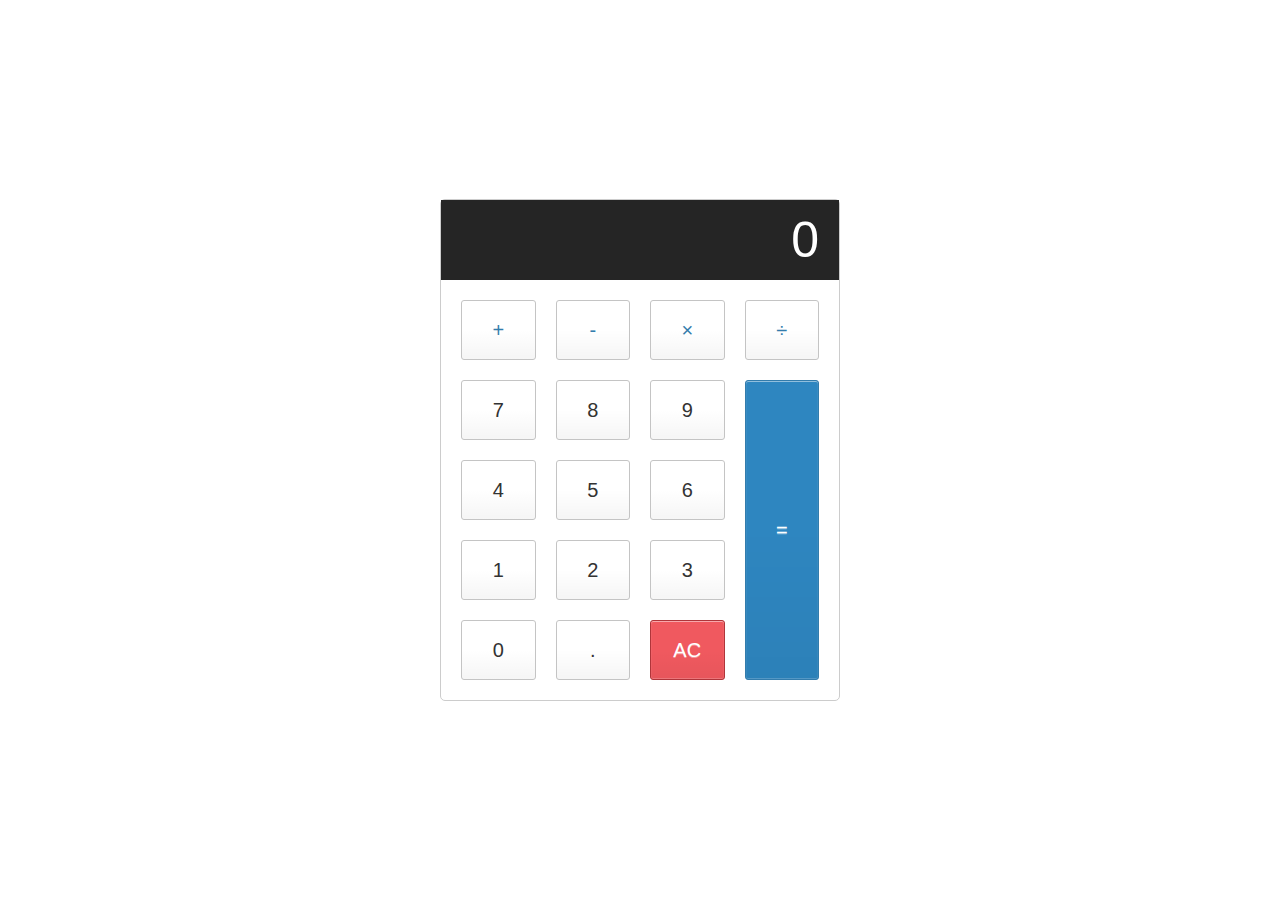
<file: Calculator/index.html>
<!DOCTYPE html>
<html>
<head>
  <meta charset="utf-8" />
  <title>Calculator</title>
  <link rel="stylesheet" type="text/css" media="screen" href="css/main.css" />
  <script src="js/calculator.js"></script>
</head>
<body>
  <div class="calculator">
    <input type="text" id="display" class="calculator-screen" value="0" disabled />
    <div class="calculator-keys">
      <button type="button" class="operator" value="+">+</button>
      <button type="button" class="operator" value="-">-</button>
      <button type="button" class="operator" value="*">&times;</button>
      <button type="button" class="operator" value="/">&divide;</button>
      <button type="button" class="number" value="7">7</button>
      <button type="button" class="number" value="8">8</button>
      <button type="button" class="number" value="9">9</button>
      <button type="button" class="number" value="4">4</button>
      <button type="button" class="number" value="5">5</button>
      <button type="button" class="number" value="6">6</button>
      <button type="button" class="number" value="1">1</button>
      <button type="button" class="number" value="2">2</button>
      <button type="button" class="number" value="3">3</button>
      <button type="button" class="number" value="0">0</button>
      <button type="button" class="decimal" value=".">.</button>
      <button type="button" class="all-clear" value="all-clear">AC</button>
      <button type="button" class="equal-sign" value="=">=</button>
    </div>
  </div>
</body>
</html>
</file>
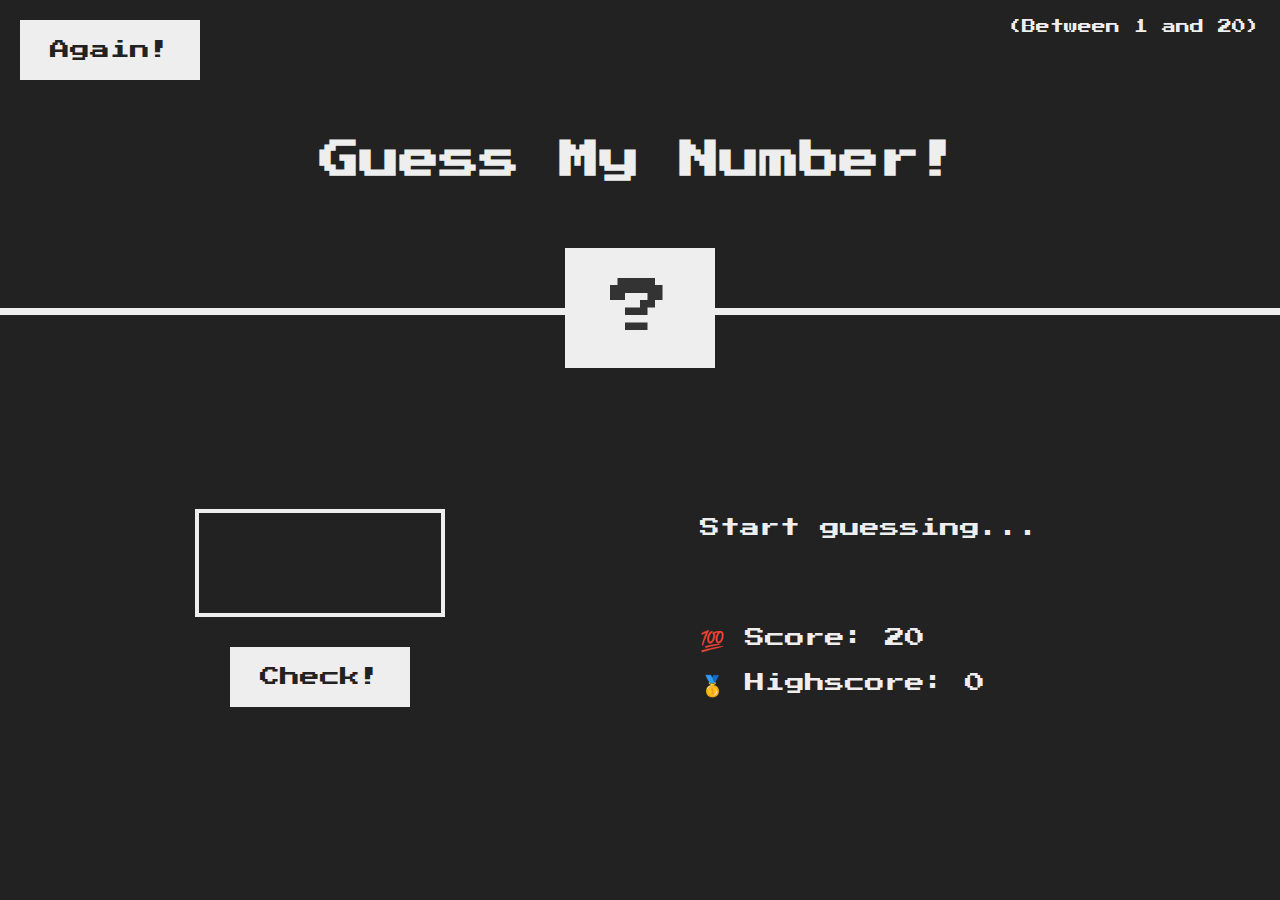
<file: Guess-my-number/index.html>
<!DOCTYPE html>
<html lang="en">
  <head>
    <meta charset="UTF-8" />
    <meta name="viewport" content="width=device-width, initial-scale=1.0" />
    <meta http-equiv="X-UA-Compatible" content="ie=edge" />
    <link rel="stylesheet" href="style.css" />
    <title>Guess My Number!</title>
  </head>
  <body>
    <header>
      <h1>Guess My Number!</h1>
      <p class="between">(Between 1 and 20)</p>
      <button class="btn again">Again!</button>
      <div class="number">?</div>
    </header>
    <main>
      <section class="left">
        <input type="number" class="guess" />
        <button class="btn check">Check!</button>
      </section>
      <section class="right">
        <p class="message">Start guessing...</p>
        <p class="label-score">💯 Score: <span class="score">20</span></p>
        <p class="label-highscore">
          🥇 Highscore: <span class="highscore">0</span>
        </p>
      </section>
    </main>
    <script src="script.js"></script>
  </body>
</html>
</file>
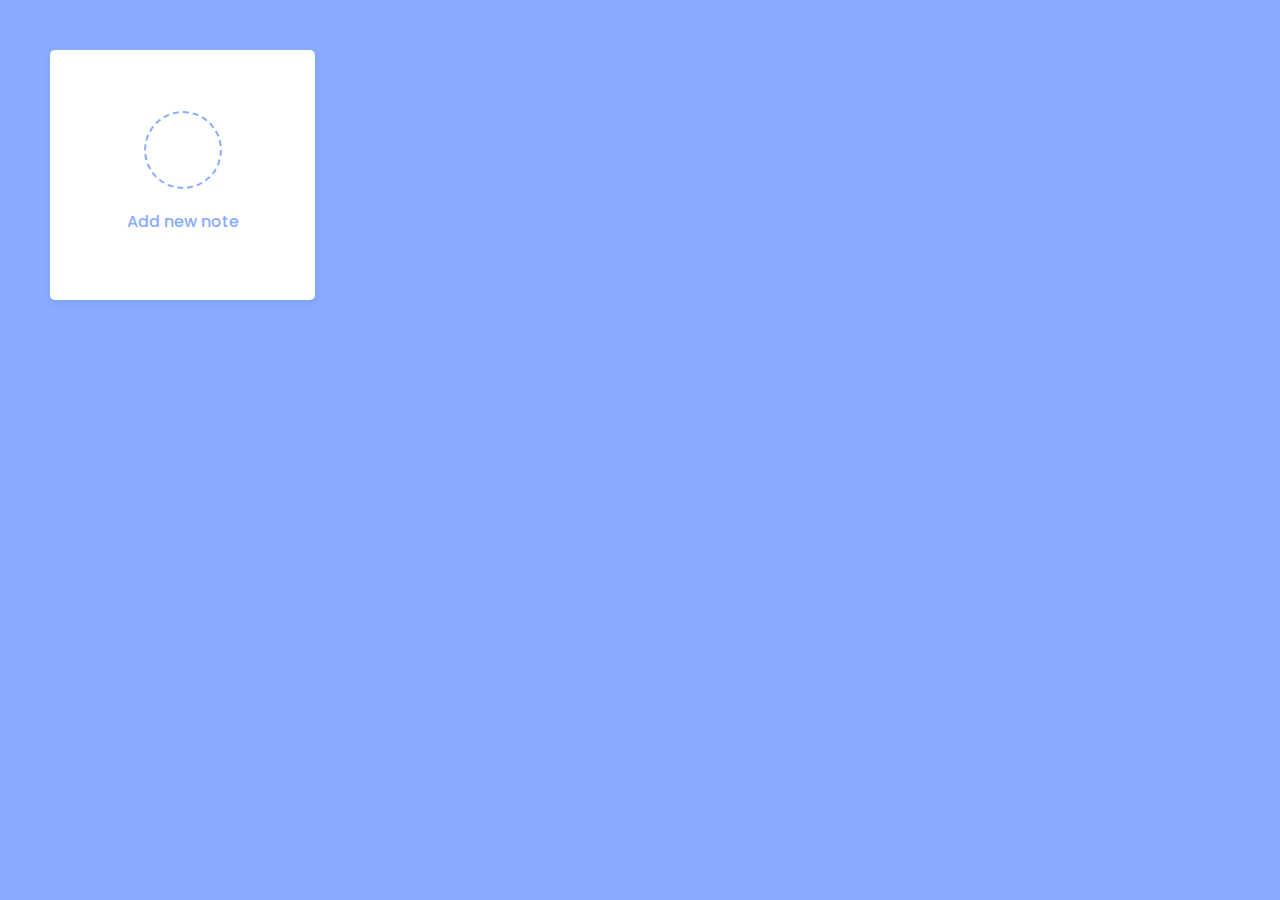
<file: Notes-App/index.html>
<!DOCTYPE html>
<!-- Coding By CodingNepal - youtube.com/codingnepal -->
<html lang="en" dir="ltr">
  <head>
    <meta charset="utf-8">  
    <title>My Notes App</title>
    <link rel="stylesheet" href="style.css">
    <meta name="viewport" content="width=device-width, initial-scale=1.0">
    <!-- Iconscout Link For Icons -->
    <link rel="stylesheet" href="https://unicons.iconscout.com/release/v4.0.0/css/line.css">
  </head>
  <body>
    <div class="popup-box">
      <div class="popup">
        <div class="content">
          <header>
            <p></p>
            <i class="uil uil-times"></i>
          </header>
          <form action="#">
            <div class="row title">
              <label>Title</label>
              <input type="text" spellcheck="false">
            </div>
            <div class="row description">
              <label>Description</label>
              <textarea spellcheck="false"></textarea>
            </div>
            <button></button>
          </form>
        </div>
      </div>
    </div>
    <div class="wrapper">
      <li class="add-box">
        <div class="icon"><i class="uil uil-plus"></i></div>
        <p>Add new note</p>
      </li>
    </div>

    <script src="script.js"></script>
    
  </body>
</html>
</file>
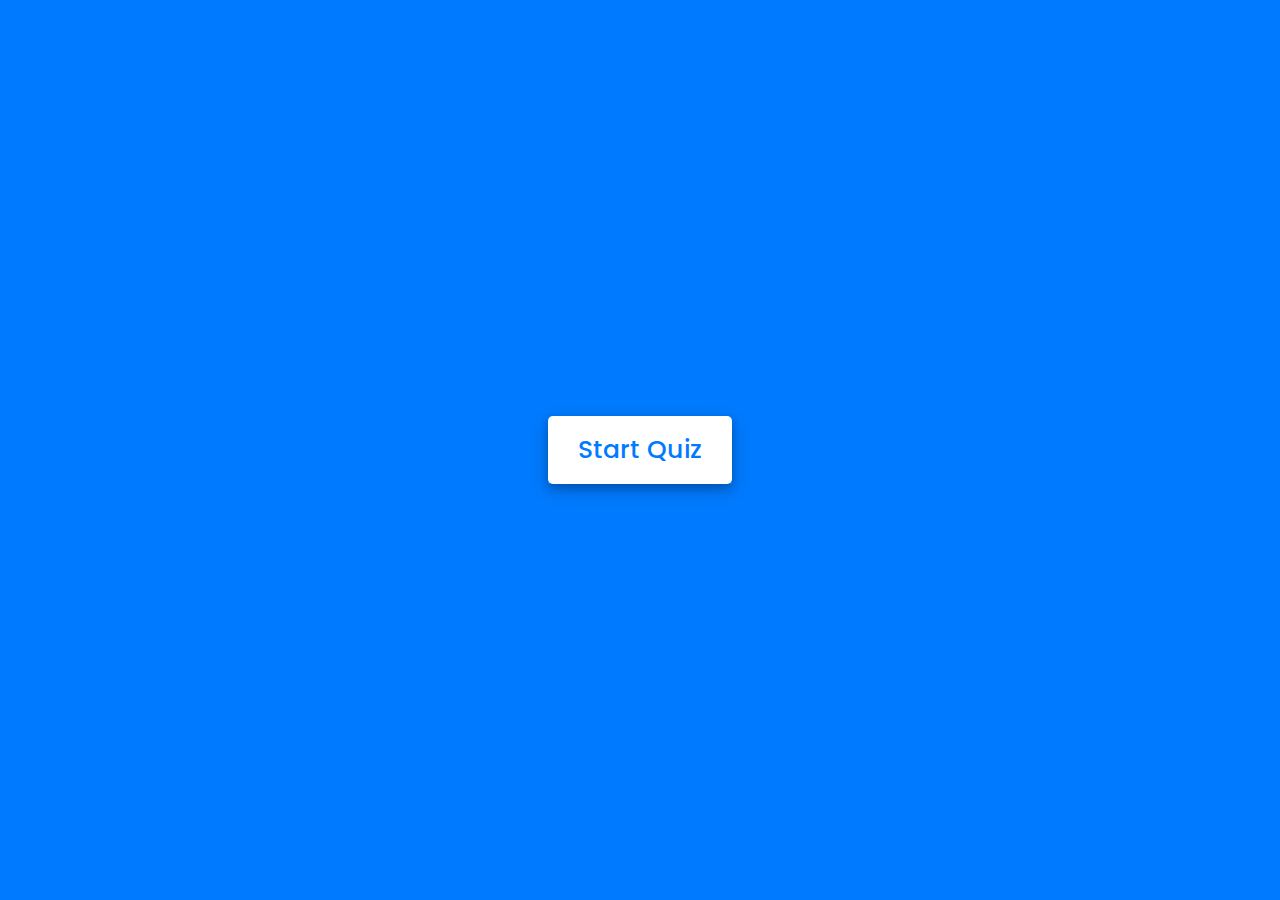
<file: Quiz-app/index.html>
<!-- Created By Ali Aslan  -->
<!DOCTYPE html>
<html lang="en">
<head>
    <meta charset="UTF-8">
    <meta name="viewport" content="width=device-width, initial-scale=1.0">
    <meta name="viewport" content="width=device-width, initial-scale=1.0">
    <meta name="description" content="MySkyPower / CREATIVE PRODUCTION GROUP We are the producers of your ideas. The workshop – the craftsmen – the designers – the engineers. Together we are one. One group of talented people who harness the power to build big ideas. From handmade to high- tech. With you we create. Bring us your ideas, designs, and dreams and we will build them. Whatever the scale. EVERY DAY WE BUILD BIG IDEAS We are MySkyPower." />
    <meta property="og:title" content="My Sky Power | MSP />
    <meta property="og:description" content="MySkyPower / CREATIVE PRODUCTION GROUP We are the producers of your ideas. The workshop – the craftsmen – the designers – the engineers. Together we are one. One group of talented people who harness the power to build big ideas. From handmade to high- tech. With you we create. Bring us your ideas, designs, and dreams and we will build them. Whatever the scale. EVERY DAY WE BUILD BIG IDEAS We are MySkyPower." />
    <meta property="og:type" content="website" />
    <meta property="og:url" content="https://www.myskypower.net/" />

    <title>Awesome Quiz App | Ali Aslan</title>
    <link rel="stylesheet" href="style.css">
    <!-- FontAweome CDN Link for Icons-->
    <link rel="stylesheet" href="https://cdnjs.cloudflare.com/ajax/libs/font-awesome/5.15.3/css/all.min.css"/>
</head>
<body>
    <!-- start Quiz button -->
    <div class="start_btn"><button>Start Quiz</button></div>

    <!-- Info Box -->
    <div class="info_box">
        <div class="info-title"><span>Some Rules of this Quiz</span></div>
        <div class="info-list">
            <div class="info">1. You will have only <span>15 seconds</span> per each question.</div>
            <div class="info">2. Once you select your answer, it can't be undone.</div>
            <div class="info">3. You can't select any option once time goes off.</div>
            <div class="info">4. You can't exit from the Quiz while you're playing.</div>
            <div class="info">5. You'll get points on the basis of your correct answers.</div>
        </div>
        <div class="buttons">
            <button class="quit">Exit Quiz</button>
            <button class="restart">Continue</button>
        </div>
    </div>

    <!-- Quiz Box -->
    <div class="quiz_box">
        <header>
            <div class="title">Awesome Quiz Application</div>
            <div class="timer">
                <div class="time_left_txt">Time Left</div>
                <div class="timer_sec">15</div>
            </div>
            <div class="time_line"></div>
        </header>
        <section>
            <div class="que_text">
                <!-- Here I've inserted question from JavaScript -->
            </div>
            <div class="option_list">
                <!-- Here I've inserted options from JavaScript -->
            </div>
        </section>

        <!-- footer of Quiz Box -->
        <footer>
            <div class="total_que">
                <!-- Here I've inserted Question Count Number from JavaScript -->
            </div>
            <button class="next_btn">Next Que</button>
        </footer>
    </div>

    <!-- Result Box -->
    <div class="result_box">
        <div class="icon">
            <i class="fas fa-crown"></i>
        </div>
        <div class="complete_text">You've completed the Quiz!</div>
        <div class="score_text">
            <!-- Here I've inserted Score Result from JavaScript -->
        </div>
        <div class="buttons">
            <button class="restart">Replay Quiz</button>
            <button class="quit">Quit Quiz</button>
        </div>
    </div>

    <!-- Inside this JavaScript file I've inserted Questions and Options only -->
    <script src="js/questions.js"></script>

    <!-- Inside this JavaScript file I've coded all Quiz Codes -->
    <script src="js/script.js"></script>

</body>
</html>
</file>
<file: Calculator/css/main.css>
/*
 * Thanks to https://jsfiddle.net/ayoisaiah/c8b9zsaq/10/ for the calculator styles
 */
html {
  font-size: 62.5%;
  box-sizing: border-box;
}

*,
*::before,
*::after {
  margin: 0;
  padding: 0;
  box-sizing: inherit;
}

.calculator {
  border: 1px solid #ccc;
  border-radius: 5px;
  position: absolute;
  top: 50%;
  left: 50%;
  transform: translate(-50%, -50%);
  width: 400px;
}

.calculator-screen {
  width: 100%;
  font-size: 5rem;
  height: 80px;
  border: none;
  background-color: #252525;
  color: #fff;
  text-align: right;
  padding-right: 20px;
  padding-left: 10px;
}

button {
  height: 60px;
  background-color: #fff;
  border-radius: 3px;
  border: 1px solid #c4c4c4;
  background-color: transparent;
  font-size: 2rem;
  color: #333;
  background-image: linear-gradient(to bottom, transparent, transparent 50%, rgba(0, 0, 0, .04));
  box-shadow: inset 0 0 0 1px rgba(255, 255, 255, .05), inset 0 1px 0 0 rgba(255, 255, 255, .45), inset 0 -1px 0 0 rgba(255, 255, 255, .15), 0 1px 0 0 rgba(255, 255, 255, .15);
  text-shadow: 0 1px rgba(255, 255, 255, .4);
  outline: none;
}

button:hover {
  background-color: #eaeaea;
  cursor: pointer;
}

.operator {
  color: #337cac;
}

.all-clear {
  background-color: #f0595f;
  border-color: #b0353a;
  color: #fff;
}

.all-clear:hover {
  background-color: #f17377;
}

.equal-sign {
  background-color: #2e86c0;
  border-color: #337cac;
  color: #fff;
  height: 100%;
  grid-area: 2 / 4 / 6 / 5;
}

.equal-sign:hover {
  background-color: #4e9ed4;
}

.calculator-keys {
  display: grid;
  grid-template-columns: repeat(4, 1fr);
  grid-gap: 20px;
  padding: 20px;
}
</file>
<file: Guess-my-number/style.css>
@import url('https://fonts.googleapis.com/css?family=Press+Start+2P&display=swap');

* {
  margin: 0;
  padding: 0;
  box-sizing: inherit;
}

html {
  font-size: 62.5%;
  box-sizing: border-box;
}

body {
  font-family: 'Press Start 2P', sans-serif;
  color: #eee;
  background-color: #222;
  /* background-color: #60b347; */
}

/* LAYOUT */
header {
  position: relative;
  height: 35vh;
  border-bottom: 7px solid #eee;
}

main {
  height: 65vh;
  color: #eee;
  display: flex;
  align-items: center;
  justify-content: space-around;
}

.left {
  width: 52rem;
  display: flex;
  flex-direction: column;
  align-items: center;
}

.right {
  width: 52rem;
  font-size: 2rem;
}

/* ELEMENTS STYLE */
h1 {
  font-size: 4rem;
  text-align: center;
  position: absolute;
  width: 100%;
  top: 52%;
  left: 50%;
  transform: translate(-50%, -50%);
}

.number {
  background: #eee;
  color: #333;
  font-size: 6rem;
  width: 15rem;
  padding: 3rem 0rem;
  text-align: center;
  position: absolute;
  bottom: 0;
  left: 50%;
  transform: translate(-50%, 50%);
}

.between {
  font-size: 1.4rem;
  position: absolute;
  top: 2rem;
  right: 2rem;
}

.again {
  position: absolute;
  top: 2rem;
  left: 2rem;
}

.guess {
  background: none;
  border: 4px solid #eee;
  font-family: inherit;
  color: inherit;
  font-size: 5rem;
  padding: 2.5rem;
  width: 25rem;
  text-align: center;
  display: block;
  margin-bottom: 3rem;
}

.btn {
  border: none;
  background-color: #eee;
  color: #222;
  font-size: 2rem;
  font-family: inherit;
  padding: 2rem 3rem;
  cursor: pointer;
}

.btn:hover {
  background-color: #ccc;
}

.message {
  margin-bottom: 8rem;
  height: 3rem;
}

.label-score {
  margin-bottom: 2rem;
}
</file>
<file: Notes-App/style.css>
/* Import Google Font - Poppins */
@import url('https://fonts.googleapis.com/css2?family=Poppins:wght@400;500;600;700&display=swap');
*{
  margin: 0;
  padding: 0;
  box-sizing: border-box;
  font-family: 'Poppins', sans-serif;
}
body{
  background: #88ABFF;
}
::selection{
  color: #fff;
  background: #618cf8;
}
.wrapper{
  margin: 50px;
  display: grid;
  gap: 25px;
  grid-template-columns: repeat(auto-fill, 265px);
}
.wrapper li{
  height: 250px;
  list-style: none;
  border-radius: 5px;
  padding: 15px 20px 20px;
  background: #fff;
  box-shadow: 0 4px 8px rgba(0,0,0,0.05);
}
.add-box, .icon, .bottom-content, 
.popup, header, .settings .menu li{
  display: flex;
  align-items: center;
  justify-content: space-between;
}
.add-box{
  cursor: pointer;
  flex-direction: column;
  justify-content: center;
}
.add-box .icon{
  height: 78px;
  width: 78px;
  color: #88ABFF;
  font-size: 40px;
  border-radius: 50%;
  justify-content: center;
  border: 2px dashed #88ABFF;
}
.add-box p{
  color: #88ABFF;
  font-weight: 500;
  margin-top: 20px;
}
.note{
  display: flex;
  flex-direction: column;
  justify-content: space-between;
}
.note .details{
  max-height: 165px;
  overflow-y: auto;
}
.note .details::-webkit-scrollbar,
.popup textarea::-webkit-scrollbar{
  width: 0;
}
.note .details:hover::-webkit-scrollbar,
.popup textarea:hover::-webkit-scrollbar{
  width: 5px;
}
.note .details:hover::-webkit-scrollbar-track,
.popup textarea:hover::-webkit-scrollbar-track{
  background: #f1f1f1;
  border-radius: 25px;
}
.note .details:hover::-webkit-scrollbar-thumb,
.popup textarea:hover::-webkit-scrollbar-thumb{
  background: #e6e6e6;
  border-radius: 25px;
}
.note p{
  font-size: 22px;
  font-weight: 500;
}
.note span{
  display: block;
  color: #575757;
  font-size: 16px;
  margin-top: 5px;
}
.note .bottom-content{
  padding-top: 10px;
  border-top: 1px solid #ccc;
}
.bottom-content span{
  color: #6D6D6D;
  font-size: 14px;
}
.bottom-content .settings{
  position: relative;
}
.bottom-content .settings i{
  color: #6D6D6D;
  cursor: pointer;
  font-size: 15px;
}
.settings .menu{
  z-index: 1;
  bottom: 0;
  right: -5px;
  padding: 5px 0;
  background: #fff;
  position: absolute;
  border-radius: 4px;
  transform: scale(0);
  transform-origin: bottom right;
  box-shadow: 0 0 6px rgba(0,0,0,0.15);
  transition: transform 0.2s ease;
}
.settings.show .menu{
  transform: scale(1);
}
.settings .menu li{
  height: 25px;
  font-size: 16px;
  margin-bottom: 2px;
  padding: 17px 15px;
  cursor: pointer;
  box-shadow: none;
  border-radius: 0;
  justify-content: flex-start;
}
.menu li:last-child{
  margin-bottom: 0;
}
.menu li:hover{
  background: #f5f5f5;
}
.menu li i{
  padding-right: 8px;
}

.popup-box{
  position: fixed;
  top: 0;
  left: 0;
  z-index: 2;
  height: 100%;
  width: 100%;
  background: rgba(0,0,0,0.4);
}
.popup-box .popup{
  position: absolute;
  top: 50%;
  left: 50%;
  z-index: 3;
  width: 100%;
  max-width: 400px;
  justify-content: center;
  transform: translate(-50%, -50%) scale(0.95);
}
.popup-box, .popup{
  opacity: 0;
  pointer-events: none;
  transition: all 0.25s ease;
}
.popup-box.show, .popup-box.show .popup{
  opacity: 1;
  pointer-events: auto;
}
.popup-box.show .popup{
  transform: translate(-50%, -50%) scale(1);
}
.popup .content{
  border-radius: 5px;
  background: #fff;
  width: calc(100% - 15px);
  box-shadow: 0 0 15px rgba(0,0,0,0.1);
}
.content header{
  padding: 15px 25px;
  border-bottom: 1px solid #ccc;
}
.content header p{
  font-size: 20px;
  font-weight: 500;
}
.content header i{
  color: #8b8989;
  cursor: pointer;
  font-size: 23px;
}
.content form{
  margin: 15px 25px 35px;
}
.content form .row{
  margin-bottom: 20px;
}
form .row label{
  font-size: 18px;
  display: block;
  margin-bottom: 6px;
}
form :where(input, textarea){
  height: 50px;
  width: 100%;
  outline: none;
  font-size: 17px;
  padding: 0 15px;
  border-radius: 4px;
  border: 1px solid #999;
}
form :where(input, textarea):focus{
  box-shadow: 0 2px 4px rgba(0,0,0,0.11);
}
form .row textarea{
  height: 150px;
  resize: none;
  padding: 8px 15px;
}
form button{
  width: 100%;
  height: 50px;
  color: #fff;
  outline: none;
  border: none;
  cursor: pointer;
  font-size: 17px;
  border-radius: 4px;
  background: #6A93F8;
}

@media (max-width: 660px){
  .wrapper{
    margin: 15px;
    gap: 15px;
    grid-template-columns: repeat(auto-fill, 100%);
  }
  .popup-box .popup{
    max-width: calc(100% - 15px);
  }
  .bottom-content .settings i{
    font-size: 17px;
  }
}
</file>
<file: Quiz-app/style.css>
/* importing google fonts */
@import url('https://fonts.googleapis.com/css2?family=Poppins:wght@200;300;400;500;600;700&display=swap');
*{
    margin: 0;
    padding: 0;
    box-sizing: border-box;
    font-family: 'Poppins', sans-serif;
}

body{
    background: #007bff;
}

::selection{
    color: #fff;
    background: #007bff;
}

.start_btn,
.info_box,
.quiz_box,
.result_box{
    position: absolute;
    top: 50%;
    left: 50%;
    transform: translate(-50%, -50%);
    box-shadow: 0 4px 8px 0 rgba(0, 0, 0, 0.2), 
                0 6px 20px 0 rgba(0, 0, 0, 0.19);
}

.info_box.activeInfo,
.quiz_box.activeQuiz,
.result_box.activeResult{
    opacity: 1;
    z-index: 5;
    pointer-events: auto;
    transform: translate(-50%, -50%) scale(1);
}

.start_btn button{
    font-size: 25px;
    font-weight: 500;
    color: #007bff;
    padding: 15px 30px;
    outline: none;
    border: none;
    border-radius: 5px;
    background: #fff;
    cursor: pointer;
}

.info_box{
    width: 540px;
    background: #fff;
    border-radius: 5px;
    transform: translate(-50%, -50%) scale(0.9);
    opacity: 0;
    pointer-events: none;
    transition: all 0.3s ease;
}

.info_box .info-title{
    height: 60px;
    width: 100%;
    border-bottom: 1px solid lightgrey;
    display: flex;
    align-items: center;
    padding: 0 30px;
    border-radius: 5px 5px 0 0;
    font-size: 20px;
    font-weight: 600;
}

.info_box .info-list{
    padding: 15px 30px;
}

.info_box .info-list .info{
    margin: 5px 0;
    font-size: 17px;
}

.info_box .info-list .info span{
    font-weight: 600;
    color: #007bff;
}
.info_box .buttons{
    height: 60px;
    display: flex;
    align-items: center;
    justify-content: flex-end;
    padding: 0 30px;
    border-top: 1px solid lightgrey;
}

.info_box .buttons button{
    margin: 0 5px;
    height: 40px;
    width: 100px;
    font-size: 16px;
    font-weight: 500;
    cursor: pointer;
    border: none;
    outline: none;
    border-radius: 5px;
    border: 1px solid #007bff;
    transition: all 0.3s ease;
}

.quiz_box{
    width: 550px;
    background: #fff;
    border-radius: 5px;
    transform: translate(-50%, -50%) scale(0.9);
    opacity: 0;
    pointer-events: none;
    transition: all 0.3s ease;
}

.quiz_box header{
    position: relative;
    z-index: 2;
    height: 70px;
    padding: 0 30px;
    background: #fff;
    border-radius: 5px 5px 0 0;
    display: flex;
    align-items: center;
    justify-content: space-between;
    box-shadow: 0px 3px 5px 1px rgba(0,0,0,0.1);
}

.quiz_box header .title{
    font-size: 20px;
    font-weight: 600;
}

.quiz_box header .timer{
    color: #004085;
    background: #cce5ff;
    border: 1px solid #b8daff;
    height: 45px;
    padding: 0 8px;
    border-radius: 5px;
    display: flex;
    align-items: center;
    justify-content: space-between;
    width: 145px;
}

.quiz_box header .timer .time_left_txt{
    font-weight: 400;
    font-size: 17px;
    user-select: none;
}

.quiz_box header .timer .timer_sec{
    font-size: 18px;
    font-weight: 500;
    height: 30px;
    width: 45px;
    color: #fff;
    border-radius: 5px;
    line-height: 30px;
    text-align: center;
    background: #343a40;
    border: 1px solid #343a40;
    user-select: none;
}

.quiz_box header .time_line{
    position: absolute;
    bottom: 0px;
    left: 0px;
    height: 3px;
    background: #007bff;
}

section{
    padding: 25px 30px 20px 30px;
    background: #fff;
}

section .que_text{
    font-size: 25px;
    font-weight: 600;
}

section .option_list{
    padding: 20px 0px;
    display: block;   
}

section .option_list .option{
    background: aliceblue;
    border: 1px solid #84c5fe;
    border-radius: 5px;
    padding: 8px 15px;
    font-size: 17px;
    margin-bottom: 15px;
    cursor: pointer;
    transition: all 0.3s ease;
    display: flex;
    align-items: center;
    justify-content: space-between;
}

section .option_list .option:last-child{
    margin-bottom: 0px;
}

section .option_list .option:hover{
    color: #004085;
    background: #cce5ff;
    border: 1px solid #b8daff;
}

section .option_list .option.correct{
    color: #155724;
    background: #d4edda;
    border: 1px solid #c3e6cb;
}

section .option_list .option.incorrect{
    color: #721c24;
    background: #f8d7da;
    border: 1px solid #f5c6cb;
}

section .option_list .option.disabled{
    pointer-events: none;
}

section .option_list .option .icon{
    height: 26px;
    width: 26px;
    border: 2px solid transparent;
    border-radius: 50%;
    text-align: center;
    font-size: 13px;
    pointer-events: none;
    transition: all 0.3s ease;
    line-height: 24px;
}
.option_list .option .icon.tick{
    color: #23903c;
    border-color: #23903c;
    background: #d4edda;
}

.option_list .option .icon.cross{
    color: #a42834;
    background: #f8d7da;
    border-color: #a42834;
}

footer{
    height: 60px;
    padding: 0 30px;
    display: flex;
    align-items: center;
    justify-content: space-between;
    border-top: 1px solid lightgrey;
}

footer .total_que span{
    display: flex;
    user-select: none;
}

footer .total_que span p{
    font-weight: 500;
    padding: 0 5px;
}

footer .total_que span p:first-child{
    padding-left: 0px;
}

footer button{
    height: 40px;
    padding: 0 13px;
    font-size: 18px;
    font-weight: 400;
    cursor: pointer;
    border: none;
    outline: none;
    color: #fff;
    border-radius: 5px;
    background: #007bff;
    border: 1px solid #007bff;
    line-height: 10px;
    opacity: 0;
    pointer-events: none;
    transform: scale(0.95);
    transition: all 0.3s ease;
}

footer button:hover{
    background: #0263ca;
}

footer button.show{
    opacity: 1;
    pointer-events: auto;
    transform: scale(1);
}

.result_box{
    background: #fff;
    border-radius: 5px;
    display: flex;
    padding: 25px 30px;
    width: 450px;
    align-items: center;
    flex-direction: column;
    justify-content: center;
    transform: translate(-50%, -50%) scale(0.9);
    opacity: 0;
    pointer-events: none;
    transition: all 0.3s ease;
}

.result_box .icon{
    font-size: 100px;
    color: #007bff;
    margin-bottom: 10px;
}

.result_box .complete_text{
    font-size: 20px;
    font-weight: 500;
}

.result_box .score_text span{
    display: flex;
    margin: 10px 0;
    font-size: 18px;
    font-weight: 500;
}

.result_box .score_text span p{
    padding: 0 4px;
    font-weight: 600;
}

.result_box .buttons{
    display: flex;
    margin: 20px 0;
}

.result_box .buttons button{
    margin: 0 10px;
    height: 45px;
    padding: 0 20px;
    font-size: 18px;
    font-weight: 500;
    cursor: pointer;
    border: none;
    outline: none;
    border-radius: 5px;
    border: 1px solid #007bff;
    transition: all 0.3s ease;
}

.buttons button.restart{
    color: #fff;
    background: #007bff;
}

.buttons button.restart:hover{
    background: #0263ca;
}

.buttons button.quit{
    color: #007bff;
    background: #fff;
}

.buttons button.quit:hover{
    color: #fff;
    background: #007bff;
}
</file>
